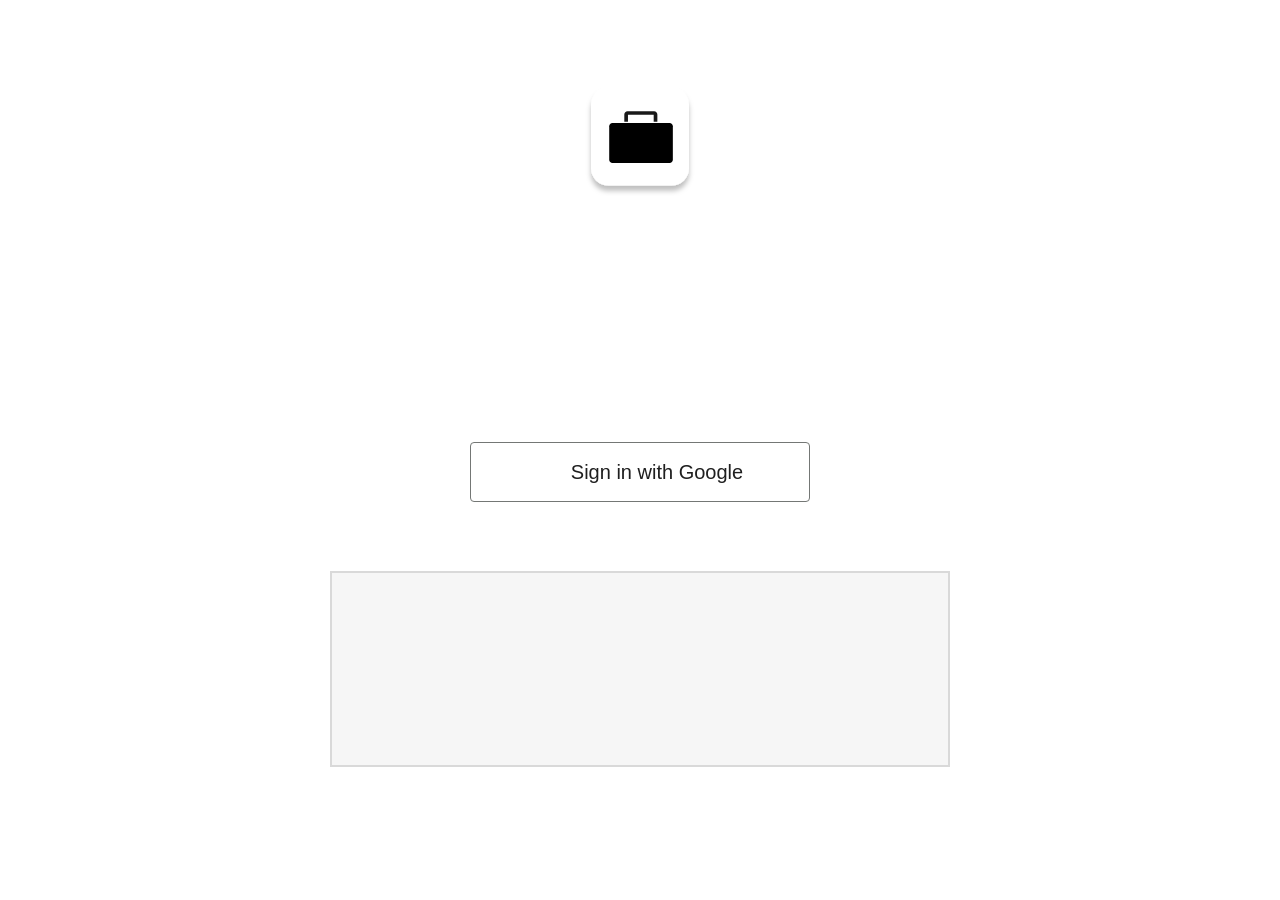
<file: docs/index.html>
<!doctype html>
<html lang="en">
  <head>
    <meta charset="utf-8" />
    <meta name="viewport" content="width=device-width, initial-scale=1" />
    <title>Saved Jobs · New Openings</title>
    <meta name="description" content="Jobs you saved from the New Openings Chrome extension." />
    <link rel="icon" href="assets/icon32.png" />
    <link rel="stylesheet" href="css/site.css" />
  </head>
  <body>
    <div class="page">
      <!-- Left menu (Figma node 49:1163) -->
      <nav class="menu" aria-label="Main">
        <ul class="menu__list">
          <li><a class="menu__link is-current" href="./" aria-current="page">Saved Jobs</a></li>
          <li><a class="menu__link" href="uploads.html">Uploads</a></li>
          <li><a class="menu__link" href="settings.html">Settings</a></li>
        </ul>
        <div class="account" id="account" hidden>
          <p class="account__name" id="account-name"></p>
          <button class="account__signout" id="sign-out" type="button">Sign out</button>
        </div>
      </nav>

      <main class="main">
        <h1 class="visually-hidden">Saved Jobs</h1>

        <!-- Sort and filters (a first pass; not in Figma yet) -->
        <div class="filters" id="filters">
          <label class="filter">
            <span class="visually-hidden">Sort by</span>
            <select id="sort">
              <option value="match">Sort: Best Match</option>
              <option value="newest">Sort: Newest Saved</option>
              <option value="pay">Sort: Highest Pay</option>
              <option value="company">Sort: Company A–Z</option>
            </select>
          </label>
          <label class="filter">
            <span class="visually-hidden">Type</span>
            <select id="type">
              <option value="Any">Type: Any</option>
              <option value="Full-Time">Full-Time</option>
              <option value="Internship">Internship</option>
            </select>
          </label>
          <label class="filter">
            <span class="visually-hidden">Setting</span>
            <select id="setting">
              <option value="">Setting: Any</option>
              <option value="Remote">Remote</option>
              <option value="Hybrid">Hybrid</option>
              <option value="On-site">On-site</option>
            </select>
          </label>
          <label class="filter">
            <span class="visually-hidden">Field</span>
            <select id="field"><option value="">Field: Any</option></select>
          </label>
          <label class="filter">
            <span class="visually-hidden">Location</span>
            <select id="location"><option value="">Location: Any</option></select>
          </label>
          <button class="filter filter--toggle" id="pay-toggle" type="button" aria-pressed="false">Meets My Pay</button>
        </div>

        <section class="grid" id="job-grid" aria-label="Saved jobs" aria-live="polite"></section>
      </main>
    </div>

    <template id="job-card">
      <article class="card">
        <!-- Applied bar, Figma node 62:494 (shown when the extension saw you apply) -->
        <div class="card__applied" hidden>
          <span>Applied</span>
          <button class="card__undo" type="button">Undo</button>
        </div>
        <button class="card__remove" type="button" title="Remove from your list">
          <svg width="8" height="8" viewBox="0 0 8 8" aria-hidden="true">
            <path d="M1 1l6 6M7 1L1 7" stroke="currentColor" stroke-width="1.2" stroke-linecap="round" />
          </svg>
        </button>

        <ul class="card__tags">
          <li class="tag" data-field="type"></li>
          <li class="tag" data-field="field"></li>
          <li class="tag" data-field="setting"></li>
          <li class="tag" data-field="pay"></li>
        </ul>

        <h2 class="card__title">
          <a class="card__link" data-field="title" target="_blank" rel="noopener"></a>
        </h2>

        <div class="card__body">
          <div class="card__info">
            <p class="card__meta">
              <img src="assets/icon-company.svg" width="5.72754" height="9" alt="" />
              <span data-field="company"></span>
            </p>
            <p class="card__meta">
              <img src="assets/icon-location.svg" width="6" height="7.82812" alt="" />
              <span data-field="location"></span>
            </p>
            <p class="card__description" data-field="description"></p>
          </div>

          <div class="match" role="img">
            <svg class="match__ring" width="62" height="62" viewBox="0 0 62 62" aria-hidden="true">
              <circle class="match__bg" cx="31" cy="31" r="30.5" />
              <circle class="match__arc" cx="31" cy="31" r="29" transform="rotate(-90 31 31)" />
            </svg>
            <span class="match__label">
              <span class="match__percent"></span>
              <span class="match__word">Match</span>
            </span>
          </div>
        </div>
      </article>
    </template>

    <template id="empty-card">
      <div class="card card--empty">
        <p class="empty__title">No jobs added to list</p>
        <p class="empty__body">Click “Add to List” on a job in the New Openings extension and it will show up here.</p>
      </div>
    </template>

    <script src="vendor/supabase.js"></script>
    <script type="module" src="js/app.js"></script>
  </body>
</html>
</file>
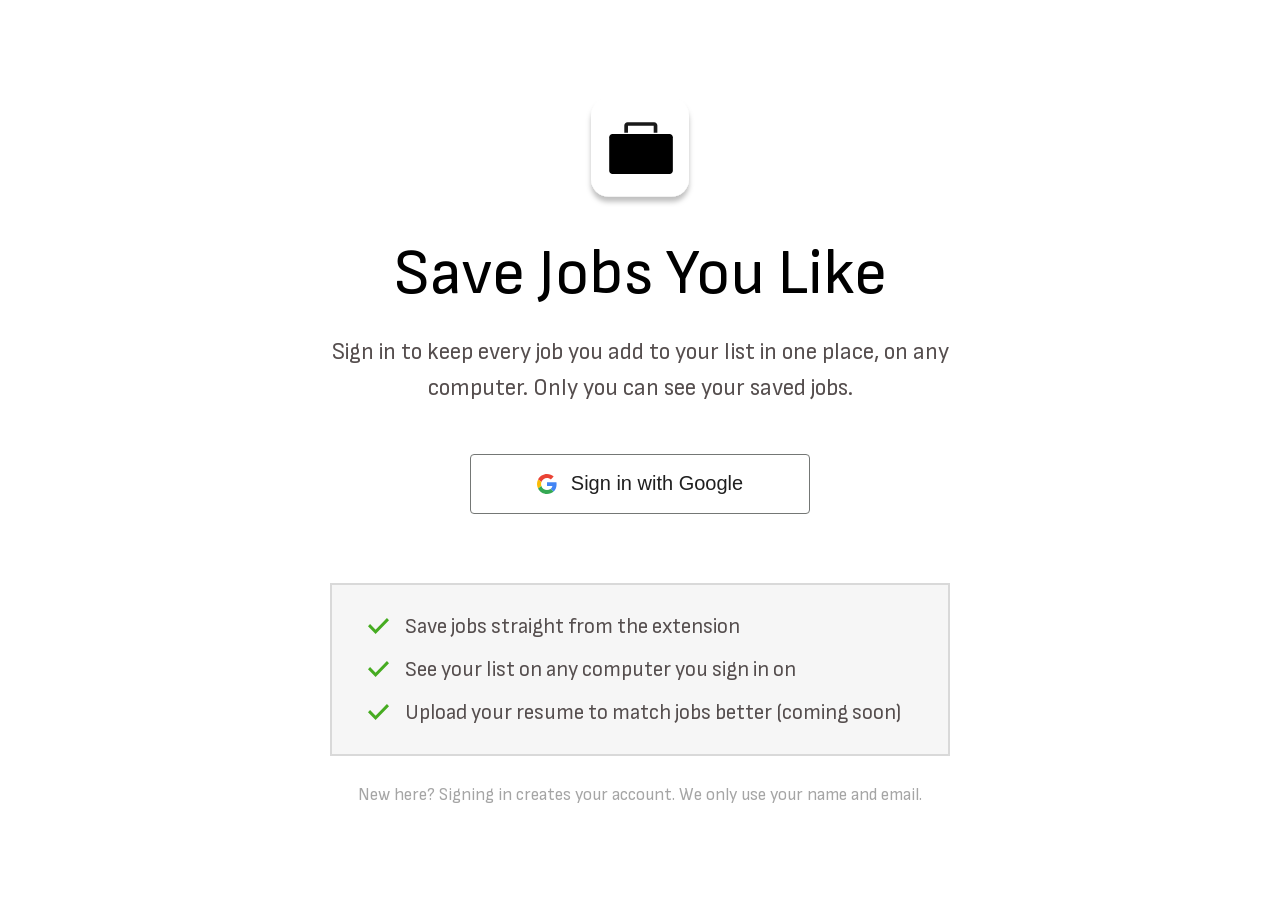
<file: docs/settings.html>
<!doctype html>
<html lang="en">
  <head>
    <meta charset="utf-8" />
    <meta name="viewport" content="width=device-width, initial-scale=1" />
    <title>Settings · New Openings</title>
    <meta name="description" content="Your profile, job preferences and account." />
    <link rel="icon" href="assets/icon32.png" />
    <link rel="stylesheet" href="css/site.css" />
  </head>
  <body>
    <div class="page">
      <nav class="menu" aria-label="Main">
        <ul class="menu__list">
          <li><a class="menu__link" href="./">Saved Jobs</a></li>
          <li><a class="menu__link" href="uploads.html">Uploads</a></li>
          <li><a class="menu__link is-current" href="settings.html" aria-current="page">Settings</a></li>
        </ul>
      </nav>

      <main class="main">
        <h1 class="visually-hidden">Settings</h1>

        <div class="settings">
          <!-- Profile: from the Google sign-in -->
          <section class="setting" aria-labelledby="profile-title">
            <h2 class="setting__title" id="profile-title">Profile</h2>
            <div class="profile">
              <div class="profile__avatar">
                <span class="profile__photo" id="profile-photo" aria-hidden="true"></span>
                <!-- Edit button, Figma node 62:454 -->
                <label class="profile__edit" title="Change profile picture">
                  <img src="assets/icon-edit.svg" width="26" height="26" alt="" />
                  <span class="visually-hidden">Change profile picture</span>
                  <input class="visually-hidden" id="photo-input" type="file" accept="image/*" />
                </label>
              </div>
              <div class="profile__text">
                <p class="profile__name" id="profile-name"></p>
                <p class="profile__email" id="profile-email"></p>
                <p class="setting__note">Signed in with Google</p>
              </div>
              <button class="setting__button" id="sign-out" type="button">Sign Out</button>
            </div>
          </section>

          <!-- Job preferences: the quiz lives in the extension -->
          <section class="setting" aria-labelledby="prefs-title">
            <h2 class="setting__title" id="prefs-title">Job Preferences</h2>
            <p class="setting__text">
              Your match percentages come from the quiz in the New Openings extension: your field, roles,
              locations, pay and start date.
            </p>
            <button class="setting__button" id="retake-quiz" type="button">Retake Quiz</button>
            <p class="setting__note" id="quiz-note" hidden>
              The quiz opens in the New Openings extension.
              <a href="https://github.com/alexkramer2/new-openings/releases/latest" target="_blank" rel="noopener">Install the extension</a>
              in Chrome to take it.
            </p>
          </section>

          <!-- Delete account -->
          <section class="setting setting--danger" aria-labelledby="delete-title">
            <h2 class="setting__title" id="delete-title">Delete Account</h2>
            <p class="setting__text">
              Permanently removes your account and every job on your list. This can’t be undone.
            </p>
            <button class="setting__button setting__button--danger" id="delete-account" type="button">Delete Account</button>
            <p class="setting__status" id="delete-status" role="status"></p>
          </section>
        </div>
      </main>
    </div>

    <script src="vendor/supabase.js"></script>
    <script type="module" src="js/settings.js"></script>
  </body>
</html>
</file>
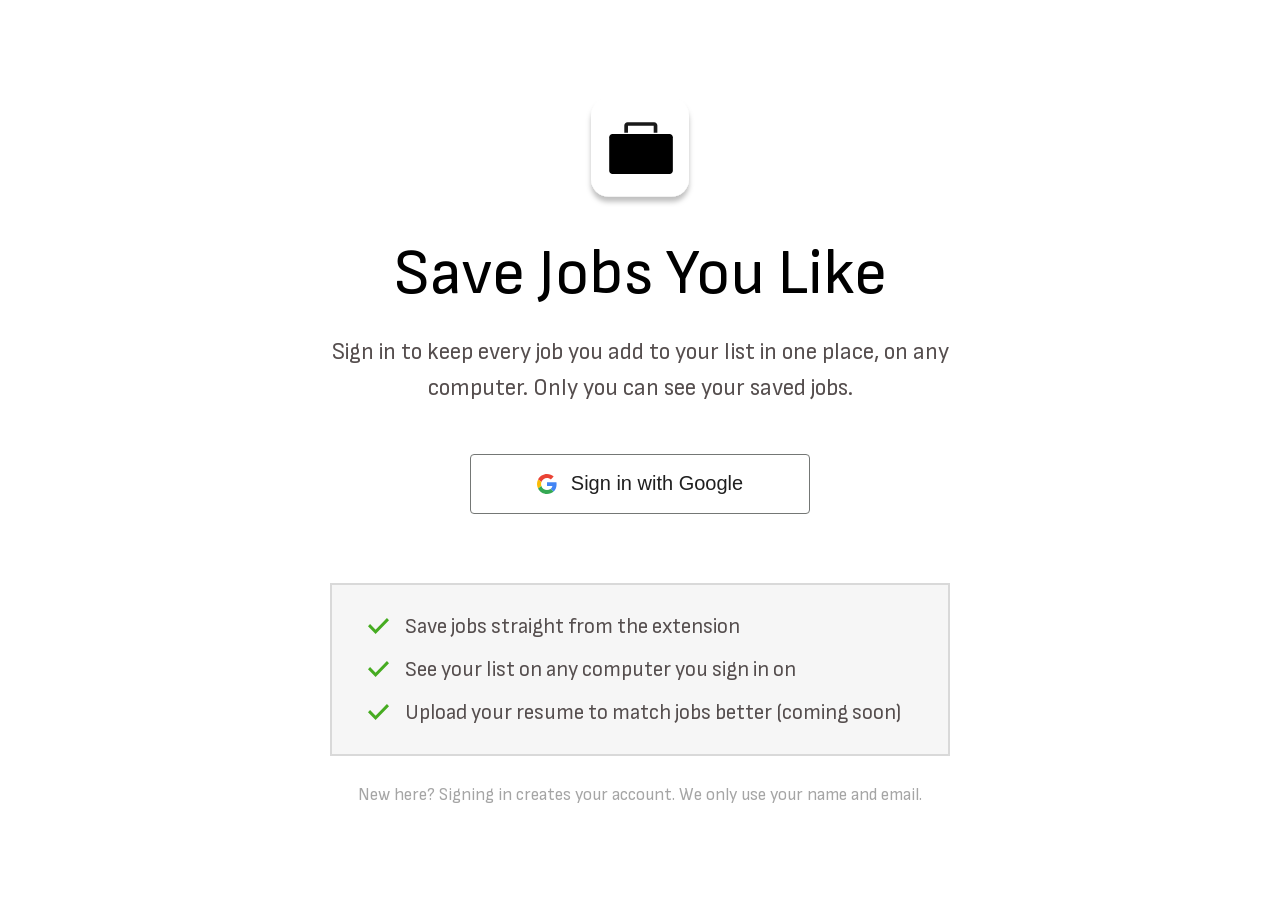
<file: docs/signin.html>
<!doctype html>
<html lang="en">
  <head>
    <meta charset="utf-8" />
    <meta name="viewport" content="width=device-width, initial-scale=1" />
    <title>Sign In · New Openings</title>
    <meta name="description" content="Sign in to save jobs from the New Openings Chrome extension." />
    <link rel="icon" href="assets/icon32.png" />
    <link rel="stylesheet" href="css/site.css" />
  </head>
  <body>
    <main class="signin">
      <img class="signin__logo" src="assets/logo.svg" width="112" height="112" alt="New Openings" />

      <h1 class="signin__title">Save Jobs You Like</h1>
      <p class="signin__text">
        Sign in to keep every job you add to your list in one place, on any computer. Only you can see your saved jobs.
      </p>

      <!-- Follows Google's sign-in button guidelines (white, gray outline, "G" mark) -->
      <button class="google-button" id="google-signin" type="button">
        <img src="assets/google-g.svg" width="20" height="20" alt="" />
        <span>Sign in with Google</span>
      </button>
      <p class="signin__status" id="signin-status" role="status"></p>

      <ul class="signin__perks">
        <li><img src="assets/icon-check.svg" width="21" height="15.5" alt="" />Save jobs straight from the extension</li>
        <li><img src="assets/icon-check.svg" width="21" height="15.5" alt="" />See your list on any computer you sign in on</li>
        <li><img src="assets/icon-check.svg" width="21" height="15.5" alt="" />Upload your resume to match jobs better (coming soon)</li>
      </ul>

      <p class="signin__fine">New here? Signing in creates your account. We only use your name and email.</p>
    </main>

    <script src="vendor/supabase.js"></script>
    <script type="module" src="js/signin.js"></script>
  </body>
</html>
</file>
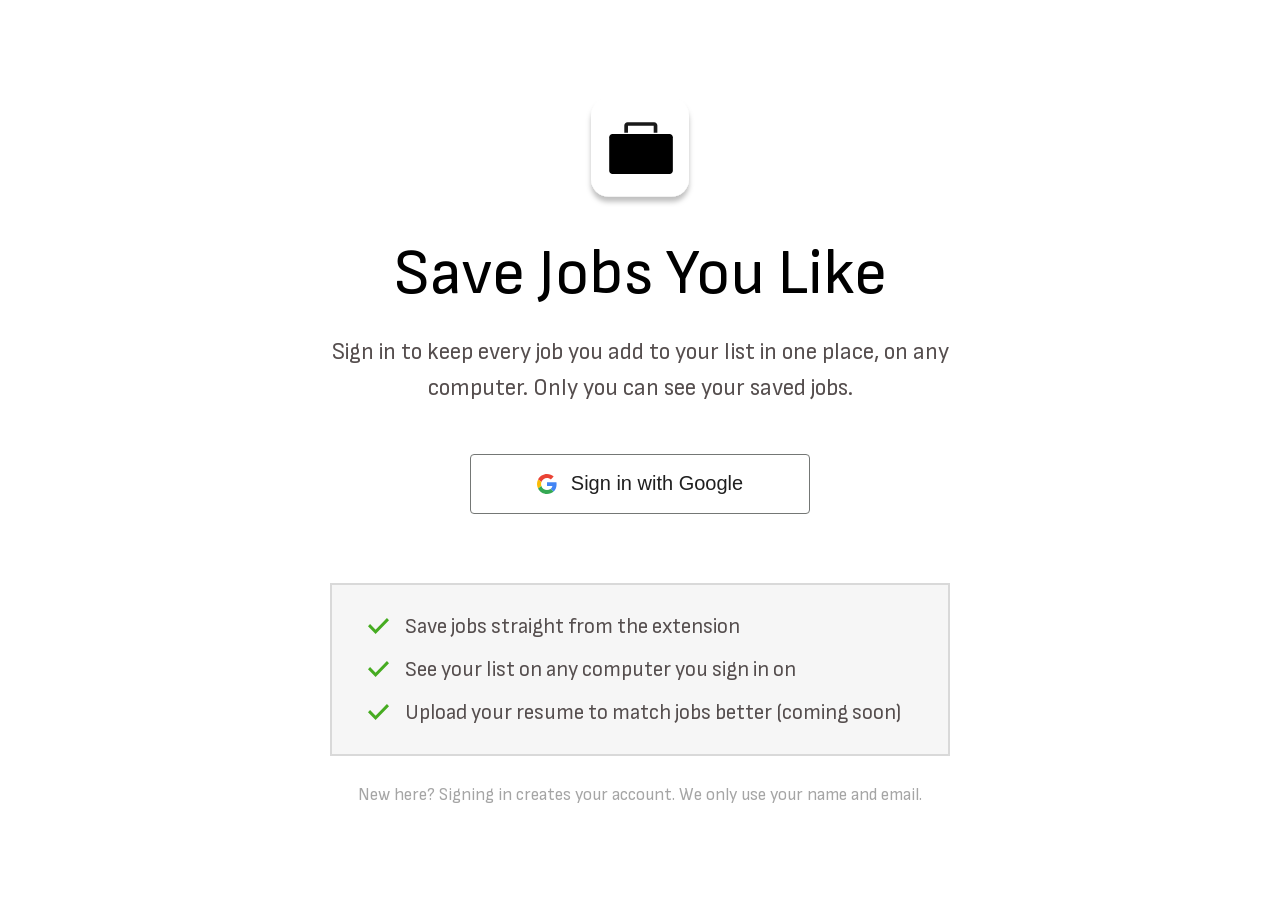
<file: docs/uploads.html>
<!doctype html>
<html lang="en">
  <head>
    <meta charset="utf-8" />
    <meta name="viewport" content="width=device-width, initial-scale=1" />
    <title>Uploads · New Openings</title>
    <meta name="description" content="Your resume, cover letter, portfolio and links." />
    <link rel="icon" href="assets/icon32.png" />
    <link rel="stylesheet" href="css/site.css" />
  </head>
  <body>
    <div class="page">
      <nav class="menu" aria-label="Main">
        <ul class="menu__list">
          <li><a class="menu__link" href="./">Saved Jobs</a></li>
          <li><a class="menu__link is-current" href="uploads.html" aria-current="page">Uploads</a></li>
          <li><a class="menu__link" href="settings.html">Settings</a></li>
        </ul>
        <div class="account" id="account" hidden>
          <p class="account__name" id="account-name"></p>
          <button class="account__signout" id="sign-out" type="button">Sign out</button>
        </div>
      </nav>

      <main class="main">
        <h1 class="visually-hidden">Uploads</h1>

        <!-- 2 × 2 grid, Figma node 56:143 -->
        <div class="uploads">
          <label class="upload" data-key="resume">
            <span class="upload__title">Upload Resume</span>
            <span class="upload__file"></span>
            <img class="upload__icon" src="assets/icon-upload.svg" width="74" height="74" alt="" />
            <button class="upload__remove" type="button" hidden>Remove</button>
            <input class="visually-hidden" type="file" accept=".pdf,.doc,.docx" />
          </label>

          <label class="upload" data-key="coverLetter">
            <span class="upload__title">Upload Cover Letter</span>
            <span class="upload__file"></span>
            <img class="upload__icon" src="assets/icon-upload.svg" width="74" height="74" alt="" />
            <button class="upload__remove" type="button" hidden>Remove</button>
            <input class="visually-hidden" type="file" accept=".pdf,.doc,.docx" />
          </label>

          <label class="upload" data-key="portfolio">
            <span class="upload__title">Upload Portfolio</span>
            <span class="upload__file"></span>
            <img class="upload__icon" src="assets/icon-upload.svg" width="74" height="74" alt="" />
            <button class="upload__remove" type="button" hidden>Remove</button>
            <input class="visually-hidden" type="file" accept=".pdf" />
          </label>

          <div class="links">
            <div class="link" data-key="website">
              <p class="link__title">Link to Website</p>
              <button class="link__button" type="button">Add Link</button>
              <a class="link__saved" target="_blank" rel="noopener" hidden></a>
              <form class="link__form" hidden>
                <input type="url" placeholder="Add Link" aria-label="Website link" required />
                <button type="submit">Save</button>
              </form>
            </div>

            <div class="link" data-key="linkedin">
              <p class="link__title">Link to LinkedIn</p>
              <button class="link__button" type="button">Add Link</button>
              <a class="link__saved" target="_blank" rel="noopener" hidden></a>
              <form class="link__form" hidden>
                <input type="url" placeholder="Add Link" aria-label="LinkedIn link" required />
                <button type="submit">Save</button>
              </form>
            </div>
          </div>
        </div>
      </main>
    </div>

    <script src="vendor/supabase.js"></script>
    <script type="module" src="js/uploads.js"></script>
  </body>
</html>
</file>
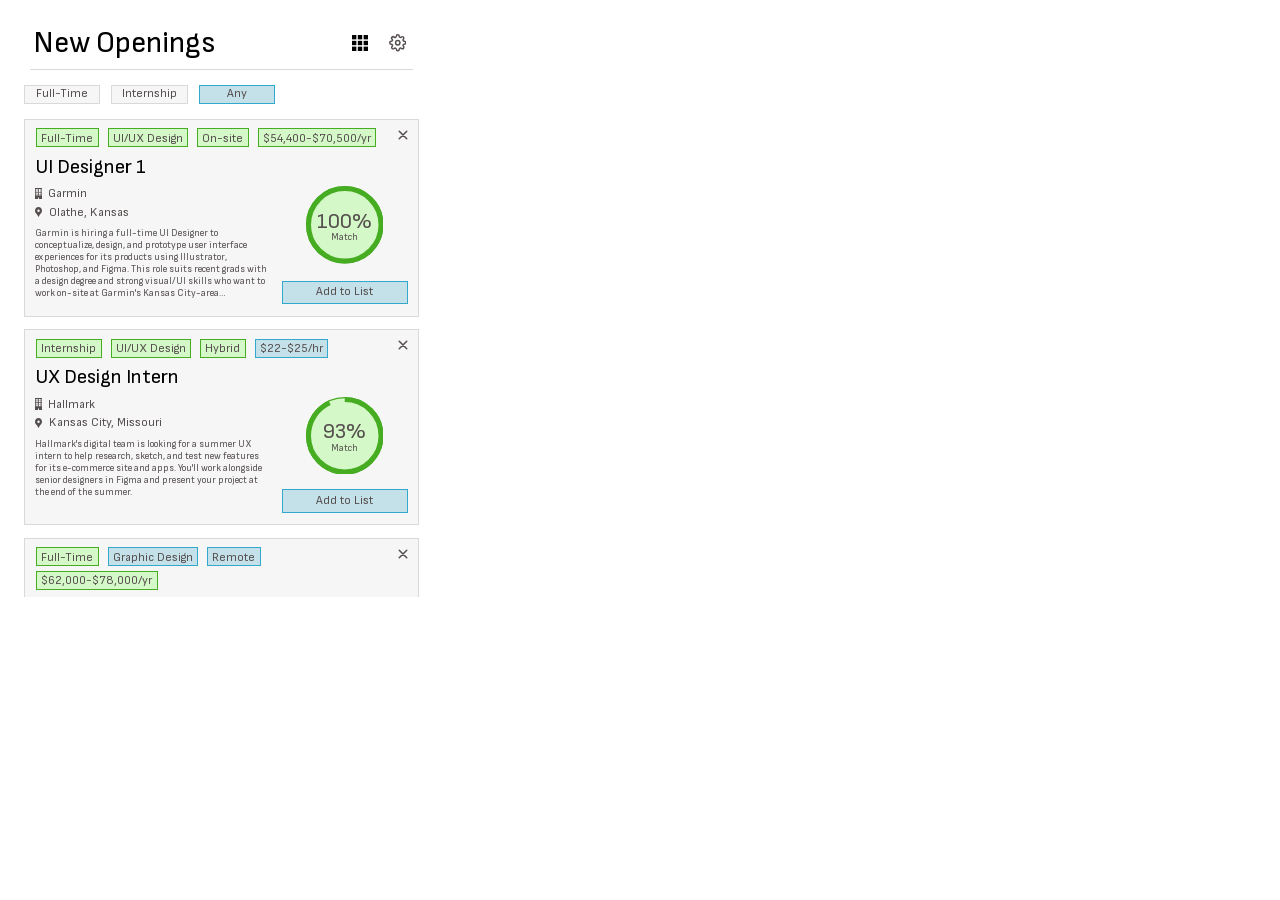
<file: popup/popup.html>
<!doctype html>
<html lang="en">
  <head>
    <meta charset="utf-8" />
    <title>New Openings</title>
    <link rel="stylesheet" href="popup.css" />
  </head>
  <body>
    <!-- Main view: job list -->
    <section class="view" id="view-jobs">
    <header class="header">
      <div class="header__row">
        <h1 class="header__title">New Openings</h1>
        <div class="header__actions">
          <!-- Opens the Saved Jobs website (Figma node 49:1194) -->
          <a class="header__saved" id="saved-jobs-link" href="../docs/index.html" target="_blank" rel="noopener" aria-label="Open your saved jobs" title="Saved jobs">
            <img src="../assets/icon-saved-jobs.svg" width="13" height="13" alt="" />
          </a>
          <button class="header__settings" id="settings" type="button" aria-label="Settings" title="Settings">
            <svg width="14" height="14" viewBox="0 0 24 24" fill="none" stroke="currentColor" stroke-width="2" stroke-linecap="round" stroke-linejoin="round" aria-hidden="true">
              <circle cx="12" cy="12" r="3" />
              <path d="M19.4 15a1.65 1.65 0 0 0 .33 1.82l.06.06a2 2 0 1 1-2.83 2.83l-.06-.06a1.65 1.65 0 0 0-1.82-.33 1.65 1.65 0 0 0-1 1.51V21a2 2 0 1 1-4 0v-.09A1.65 1.65 0 0 0 9 19.4a1.65 1.65 0 0 0-1.82.33l-.06.06a2 2 0 1 1-2.83-2.83l.06-.06A1.65 1.65 0 0 0 4.68 15a1.65 1.65 0 0 0-1.51-1H3a2 2 0 1 1 0-4h.09A1.65 1.65 0 0 0 4.6 9a1.65 1.65 0 0 0-.33-1.82l-.06-.06a2 2 0 1 1 2.83-2.83l.06.06A1.65 1.65 0 0 0 9 4.68a1.65 1.65 0 0 0 1-1.51V3a2 2 0 1 1 4 0v.09a1.65 1.65 0 0 0 1 1.51 1.65 1.65 0 0 0 1.82-.33l.06-.06a2 2 0 1 1 2.83 2.83l-.06.06A1.65 1.65 0 0 0 19.4 9a1.65 1.65 0 0 0 1.51 1H21a2 2 0 1 1 0 4h-.09a1.65 1.65 0 0 0-1.51 1z" />
            </svg>
          </button>
        </div>
      </div>
      <img class="header__divider" src="../assets/divider.svg" width="306" height="1" alt="" />
    </header>

    <div class="type-filter" id="type-filter" role="radiogroup" aria-label="Show job type">
      <button class="type-filter__option" type="button" role="radio" data-type="Full-Time">Full-Time</button>
      <button class="type-filter__option" type="button" role="radio" data-type="Internship">Internship</button>
      <button class="type-filter__option" type="button" role="radio" data-type="Any">Any</button>
    </div>

    <main class="list" id="job-list" aria-live="polite"></main>
    </section>

    <!-- Settings view (opened with ⚙) -->
    <section class="view" id="view-settings" hidden>
      <header class="header">
        <div class="header__row header__row--sub">
          <button class="header__back" type="button" data-go="jobs" aria-label="Back to New Openings">
            <img src="../assets/icon-chevron.svg" width="19.4142" height="11.1213" alt="" />
          </button>
          <h1 class="header__title">Settings</h1>
        </div>
        <img class="header__divider" src="../assets/divider.svg" width="306" height="1" alt="" />
      </header>
      <nav class="menu">
        <button class="menu__item" type="button" id="retake-quiz">
          <span class="menu__text">
            <span class="menu__label">Retake Quiz</span>
            <span class="menu__hint">Change what kinds of jobs you’re matched with</span>
          </span>
          <img class="menu__arrow" src="../assets/icon-chevron.svg" width="19.4142" height="11.1213" alt="" />
        </button>
        <button class="menu__item" type="button" data-go="saved">
          <span class="menu__text">
            <span class="menu__label">Saved Jobs</span>
            <span class="menu__hint">Openings you added to your list</span>
          </span>
          <img class="menu__arrow" src="../assets/icon-chevron.svg" width="19.4142" height="11.1213" alt="" />
        </button>
        <button class="menu__item" type="button" id="account-row">
          <span class="menu__text">
            <span class="menu__label">Sign In</span>
            <span class="menu__hint">Sign in with Google to save jobs to your list</span>
          </span>
          <img class="menu__arrow" src="../assets/icon-chevron.svg" width="19.4142" height="11.1213" alt="" />
        </button>
        <button class="menu__item" type="button" data-go="sources">
          <span class="menu__text">
            <span class="menu__label">Job Sources</span>
            <span class="menu__hint">Connect job sites and check for new openings</span>
          </span>
          <img class="menu__arrow" src="../assets/icon-chevron.svg" width="19.4142" height="11.1213" alt="" />
        </button>
      </nav>
    </section>

    <!-- Job sources view: API keys and status -->
    <section class="view" id="view-sources" hidden>
      <header class="header">
        <div class="header__row header__row--sub">
          <button class="header__back" type="button" data-go="settings" aria-label="Back to Settings">
            <img src="../assets/icon-chevron.svg" width="19.4142" height="11.1213" alt="" />
          </button>
          <h1 class="header__title">Job Sources</h1>
        </div>
        <img class="header__divider" src="../assets/divider.svg" width="306" height="1" alt="" />
      </header>
      <form class="sources" id="sources-form">
        <div class="source" data-source="muse">
          <p class="source__name">The Muse</p>
          <p class="source__hint">Free, no key needed. Checks every 2 hours.</p>
          <p class="source__status"></p>
        </div>

        <div class="source" data-source="adzuna">
          <p class="source__name">Adzuna</p>
          <p class="source__hint">
            Jobs from thousands of sites. Checks every 4 hours.
            <a href="https://developer.adzuna.com/signup" target="_blank" rel="noopener">Get a free key</a>
          </p>
          <label class="source__field">App ID <input name="adzunaId" autocomplete="off" spellcheck="false" /></label>
          <label class="source__field">App Key <input name="adzunaKey" autocomplete="off" spellcheck="false" /></label>
          <p class="source__status"></p>
        </div>

        <div class="source" data-source="jsearch">
          <p class="source__name">JSearch (LinkedIn, Indeed and more)</p>
          <p class="source__hint">
            Checks twice a day to stay on the free plan.
            <a href="https://rapidapi.com/letscrape-6bRBa3QguO5/api/jsearch" target="_blank" rel="noopener">Get a free key</a>
          </p>
          <label class="source__field">RapidAPI Key <input name="jsearchKey" autocomplete="off" spellcheck="false" /></label>
          <p class="source__status"></p>
        </div>

        <button class="source__check" type="submit" id="check-now">Save and Check Now</button>
        <p class="source__result" id="check-result" aria-live="polite"></p>
      </form>
    </section>

    <!-- Sign-in prompt: shown the first time someone clicks Add to List -->
    <section class="view" id="view-signin" hidden>
      <header class="header">
        <div class="header__row header__row--sub">
          <button class="header__back" type="button" data-go="jobs" aria-label="Back to New Openings">
            <img src="../assets/icon-chevron.svg" width="19.4142" height="11.1213" alt="" />
          </button>
          <h1 class="header__title">Save This Job</h1>
        </div>
        <img class="header__divider" src="../assets/divider.svg" width="306" height="1" alt="" />
      </header>
      <div class="signin">
        <img class="signin__logo" src="../assets/logo.svg" width="56" height="56" alt="" />
        <p class="signin__title">Sign in to save jobs</p>
        <p class="signin__job" id="signin-job"></p>
        <p class="signin__text">
          Your list lives on the New Openings website, so you can see it on any computer. It only takes a moment with your Google account.
        </p>
        <button class="google-button" id="google-signin" type="button">
          <img src="../assets/google-g.svg" width="14" height="14" alt="" />
          <span>Sign in with Google</span>
        </button>
        <p class="signin__fine">This job will be saved as soon as you’re signed in.</p>
      </div>
    </section>

    <!-- Saved jobs view -->
    <section class="view" id="view-saved" hidden>
      <header class="header">
        <div class="header__row header__row--sub">
          <button class="header__back" type="button" data-go="settings" aria-label="Back to Settings">
            <img src="../assets/icon-chevron.svg" width="19.4142" height="11.1213" alt="" />
          </button>
          <h1 class="header__title">Saved Jobs</h1>
        </div>
        <img class="header__divider" src="../assets/divider.svg" width="306" height="1" alt="" />
      </header>
      <div class="empty">
        <p class="empty__title">No saved jobs yet</p>
        <p class="empty__body">Jobs you add with “Add to List” will show up here once that feature is connected.</p>
      </div>
    </section>

    <template id="job-card">
      <article class="card">
        <button class="card__clear" type="button" aria-label="Clear this opening" title="Not interested">
          <svg width="8" height="8" viewBox="0 0 8 8" aria-hidden="true">
            <path d="M1 1l6 6M7 1L1 7" stroke="currentColor" stroke-width="1.2" stroke-linecap="round" />
          </svg>
        </button>

        <ul class="card__tags">
          <li class="tag" data-field="type"></li>
          <li class="tag" data-field="field"></li>
          <li class="tag" data-field="setting"></li>
          <li class="tag" data-field="pay"></li>
        </ul>

        <h2 class="card__title">
          <a class="card__link" data-field="title" target="_blank" rel="noopener"></a>
        </h2>

        <div class="card__body">
          <div class="card__info">
            <p class="card__meta">
              <img src="../assets/icon-company.svg" width="5.72754" height="9" alt="" />
              <span data-field="company"></span>
            </p>
            <p class="card__meta">
              <img src="../assets/icon-location.svg" width="6" height="7.82812" alt="" />
              <span data-field="location"></span>
            </p>
            <p class="card__description" data-field="description"></p>
            <p class="card__source"></p>
          </div>

          <div class="card__side">
            <div class="match" role="img">
              <svg class="match__ring" width="62" height="62" viewBox="0 0 62 62" aria-hidden="true">
                <circle class="match__bg" cx="31" cy="31" r="30.5" />
                <circle class="match__arc" cx="31" cy="31" r="29" transform="rotate(-90 31 31)" />
              </svg>
              <span class="match__label">
                <span class="match__percent"></span>
                <span class="match__word">Match</span>
              </span>
            </div>
            <button class="card__add" type="button" title="Coming soon">Add to List</button>
          </div>
        </div>
      </article>
    </template>

    <template id="empty-state">
      <div class="empty">
        <p class="empty__title">You're all caught up</p>
        <p class="empty__body">New openings that match your quiz answers will show up here.</p>
      </div>
    </template>

    <script type="module" src="popup.js"></script>
  </body>
</html>
</file>
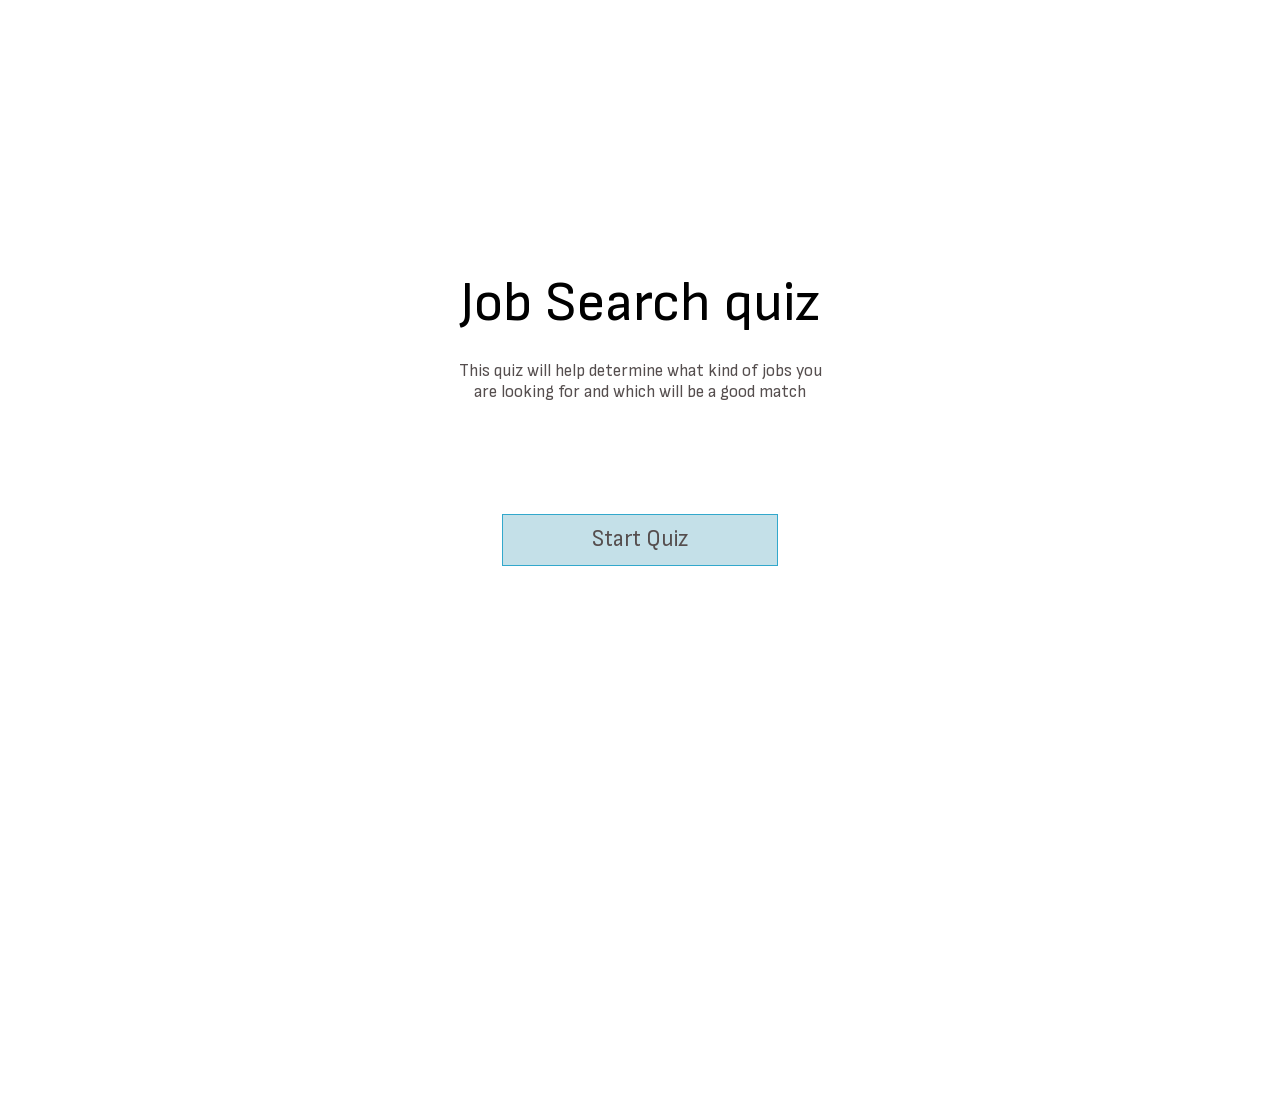
<file: quiz/quiz.html>
<!doctype html>
<html lang="en">
  <head>
    <meta charset="utf-8" />
    <title>Job Search Quiz</title>
    <link rel="icon" href="../icons/icon32.png" />
    <link rel="stylesheet" href="quiz.css" />
  </head>
  <body>
    <div class="stage">
      <!-- Welcome -->
      <section class="screen center-screen" id="welcome">
        <h1 class="center-screen__title">Job Search quiz</h1>
        <p class="center-screen__text">
          This quiz will help determine what kind of jobs you are looking for and which will be a good match
        </p>
        <button class="button center-screen__button" id="start" type="button">Start Quiz</button>
      </section>

      <!-- One question at a time -->
      <section class="screen" id="question" hidden>
        <ol class="steps" id="steps"></ol>

        <div class="question">
          <header class="question__header">
            <h1 class="question__title" id="question-title"></h1>
            <p class="question__description" id="question-description"></p>
          </header>
          <div class="question__answer" id="answer"></div>
          <p class="question__error" id="error" role="alert"></p>
        </div>

        <div class="nav">
          <button class="button" id="back" type="button">Back</button>
          <button class="button" id="next" type="button">Next</button>
        </div>
      </section>

      <!-- After the last question -->
      <section class="screen center-screen center-screen--stack" id="done" hidden>
        <h1 class="center-screen__title">You’re All Set</h1>
        <p class="center-screen__text">
          Your answers are saved and every opening now gets a match score. One last step: pin the extension so you can see when new jobs come in.
        </p>
        <ol class="pin-steps">
          <li>Click the puzzle piece in the top-right corner of Chrome.</li>
          <li>Click the pin next to <strong>New Openings</strong>.</li>
          <li>A red number on the icon means there are openings you haven’t seen.</li>
        </ol>
        <button class="button center-screen__button" id="edit" type="button">Edit Answers</button>
      </section>
    </div>

    <template id="step-item">
      <li class="step">
        <span class="step__number"></span>
        <span class="step__label"></span>
        <img class="step__check" src="../assets/icon-check.svg" width="28.8284" height="21.2426" alt="Completed" />
      </li>
    </template>

    <script type="module" src="quiz.js"></script>
  </body>
</html>
</file>
<file: docs/css/site.css>
/* Saved Jobs home page, from the Figma frame "MacBook Pro 16' - 1" (node 49:851).
   Measurements are the frame's (1728 px wide); the card styles match the
   extension popup's job cards. */

@font-face {
  font-family: "Sofia Sans";
  src: url("../fonts/SofiaSans-Regular.woff2") format("woff2");
  font-weight: 400;
}

@font-face {
  font-family: "Sofia Sans Semi Condensed";
  src: url("../fonts/SofiaSansSemiCondensed-Regular.woff2") format("woff2");
  font-weight: 400;
}

:root {
  --text: #000000;
  --text-muted: #554e4e;
  --text-upcoming: #a5a5a5;
  --line: #d9d9d9;
  --card-bg: #f6f6f6;

  --green-bg: #d4f8c7;
  --green: #46ac21;
  --blue-bg: #c4e0e8;
  --blue: #32a8cc;

  --font-body: "Sofia Sans", sans-serif;
  --font-small: "Sofia Sans Semi Condensed", "Sofia Sans", sans-serif;
}

* {
  box-sizing: border-box;
}

html,
body {
  margin: 0;
  background: #ffffff;
}

body {
  color: var(--text);
  font-family: var(--font-small);
}

button {
  font: inherit;
  color: inherit;
  cursor: pointer;
}

.visually-hidden {
  position: absolute;
  width: 1px;
  height: 1px;
  overflow: hidden;
  clip: rect(0 0 0 0);
  white-space: nowrap;
}

/* Page: menu on the left, saved jobs on the right */

.page {
  display: grid;
  grid-template-columns: 304px minmax(0, 1fr);
  padding: 183px 44px 80px 41px;
}

/* Left menu */

.menu__list {
  position: sticky;
  top: 40px;
  margin: 0;
  padding: 0;
  list-style: none;
  font-size: 32px;
  line-height: 38px;
}

.menu__link {
  position: relative;
  display: block;
  padding-left: 10px;
  color: var(--text-upcoming);
  text-decoration: none;
}

.menu__link.is-current {
  color: var(--text);
}

/* black bar next to the current page, like the quiz's step list */
.menu__link.is-current::before {
  content: "";
  position: absolute;
  left: 0;
  top: 6px;
  width: 3px;
  height: 27px;
  background: var(--text);
}

.menu__link.is-soon {
  cursor: default;
}

a.menu__link:focus-visible {
  outline: 3px solid var(--text);
  outline-offset: 3px;
}

/* Signed-in person, under the menu */

.account {
  position: sticky;
  top: 220px;
  margin-top: 48px;
  padding-left: 10px;
}

.account__name {
  max-width: 240px;
  margin: 0;
  overflow: hidden;
  color: var(--text-muted);
  font-size: 18px;
  text-overflow: ellipsis;
  white-space: nowrap;
}

.account__signout {
  margin-top: 8px;
  padding: 6px 14px;
  background: var(--card-bg);
  border: 1.5px solid var(--line);
  border-radius: 0;
  color: var(--text-muted);
  font-size: 16px;
}

.account__signout:hover {
  border-color: var(--blue);
}

.account__signout:focus-visible {
  outline: 3px solid var(--text);
  outline-offset: 3px;
}

/* Full-Time / Internship / Any toggle */

.type-filter {
  display: flex;
  flex-wrap: wrap;
  gap: 25px;
}

.type-filter__option {
  width: 179px;
  height: 44px;
  padding: 0;
  background: var(--card-bg);
  border: 1.5px solid var(--line);
  border-radius: 0;
  color: var(--text-muted);
  font-size: 20px;
  line-height: 1;
}

.type-filter__option:hover {
  border-color: var(--blue);
}

.type-filter__option[aria-checked="true"] {
  background: var(--blue-bg);
  border-color: var(--blue);
}

.type-filter__option:focus-visible {
  outline: 3px solid var(--text);
  outline-offset: 3px;
}

/* Sort and filters: same boxes as the toggle, as dropdowns */

.filters {
  display: flex;
  flex-wrap: wrap;
  gap: 25px;
}

.filter {
  position: relative;
  display: block;
  width: 179px;
  height: 44px;
}

.filter select,
.filter--toggle {
  width: 100%;
  height: 100%;
  padding: 0 30px 0 14px;
  background: var(--card-bg);
  border: 1.5px solid var(--line);
  border-radius: 0;
  color: var(--text-muted);
  font: inherit;
  font-size: 18px;
  cursor: pointer;
  appearance: none;
}

/* the dropdown arrow */
.filter:not(.filter--toggle)::after {
  content: "";
  position: absolute;
  right: 14px;
  top: 17px;
  width: 7px;
  height: 7px;
  border-right: 1.5px solid var(--text-muted);
  border-bottom: 1.5px solid var(--text-muted);
  transform: rotate(45deg);
  pointer-events: none;
}

.filter.filter--toggle {
  width: 179px;
  height: 44px;
  padding: 0;
  font-size: 20px;
}

.filter select:hover,
.filter--toggle:hover {
  border-color: var(--blue);
}

/* a filter that's narrowing the list is blue, like the chosen toggle */
.filter select.is-on,
.filter--toggle[aria-pressed="true"] {
  background-color: var(--blue-bg);
  border-color: var(--blue);
}

.filter select:focus-visible,
.filter--toggle:focus-visible {
  outline: 3px solid var(--text);
  outline-offset: 3px;
}

/* Job grid: 316 × 175 cards, 25 px apart, as many columns as fit (4 on a 1728 px screen) */

.grid {
  display: grid;
  grid-template-columns: repeat(auto-fill, 316px);
  gap: 25px;
  margin-top: 36px;
}

/* Job card (same as the extension popup) */

.card {
  position: relative;
  min-height: 175px;
  padding: 7px 8px 9px 9px;
  background: var(--card-bg);
  border: 1px solid var(--line);
  animation: card-in 280ms ease-out both;
}

/* "Applied" bar above the card (Figma 62:494): 14 px, sits in the gap above */
.card__applied {
  position: absolute;
  left: -1px;
  right: -1px;
  top: -14px;
  display: flex;
  align-items: center;
  justify-content: space-between;
  height: 14px;
  padding: 0 6px 0 7px;
  background: var(--green-bg);
  border: 1px solid var(--line);
  color: #554e4e;
  font-size: 8px;
  line-height: 1;
}

.card__applied[hidden] {
  display: none;
}

/* Undo shows on hover or keyboard focus */
.card__undo {
  padding: 0;
  background: none;
  border: 0;
  color: #554e4e;
  font-size: 8px;
  text-decoration: underline;
  opacity: 0;
  transition: opacity 120ms ease;
}

.card:hover .card__undo,
.card__undo:focus-visible {
  opacity: 1;
}

.card__undo:focus-visible {
  outline: 1px solid var(--text);
  outline-offset: 1px;
}

.card.is-leaving {
  animation: card-out 200ms ease-in forwards;
}

.card__remove {
  position: absolute;
  top: 5px;
  right: 5px;
  display: grid;
  place-items: center;
  width: 14px;
  height: 14px;
  padding: 0;
  border: 0;
  border-radius: 50%;
  background: transparent;
  color: var(--text-muted);
}

.card__remove:hover {
  background: var(--line);
}

.card__remove:focus-visible,
.card__link:focus-visible {
  outline: 2px solid var(--text);
  outline-offset: 1px;
}

.card__tags {
  display: flex;
  flex-wrap: wrap;
  gap: 4px 7px;
  margin: 0 16px 0 0;
  padding: 0;
  list-style: none;
}

.tag {
  height: 15px;
  padding: 1px 3.5px 0;
  background: var(--blue-bg);
  border: 0.5px solid var(--blue);
  color: var(--text-muted);
  font-size: 10px;
  line-height: 12px;
  white-space: nowrap;
}

/* fits the quiz answers */
.tag--fit {
  background: var(--green-bg);
  border-color: var(--green);
}

/* the job site didn't list it */
.tag--unknown {
  background: #ececec;
  border-color: #b5b0b0;
  color: #8c8585;
}

.card__title {
  margin: 6px 0 0 -1px;
  font-family: var(--font-body);
  font-size: 16px;
  font-weight: 400;
  line-height: normal;
}

.card__link {
  color: inherit;
  text-decoration: none;
}

.card__link[href]:hover {
  text-decoration: underline;
}

.card__body {
  display: grid;
  grid-template-columns: 189px 101px;
  justify-content: space-between;
  margin-top: 6px;
}

.card__info {
  margin-left: -1px;
}

.card__meta {
  display: flex;
  align-items: center;
  gap: 5px;
  margin: 0 0 3px;
  color: var(--text-muted);
  font-size: 10px;
  line-height: 12px;
}

.card__meta img {
  flex: none;
}

.card__description {
  display: -webkit-box;
  margin: 6px 0 0;
  overflow: hidden;
  -webkit-box-orient: vertical;
  -webkit-line-clamp: 6;
  color: var(--text-muted);
  font-size: 8px;
  line-height: normal;
}

/* Match ring – colour steps down for weaker matches */

.match {
  --ring: var(--green);
  --ring-bg: var(--green-bg);
  position: relative;
  justify-self: center;
  width: 62px;
  height: 62px;
}

.match.is-medium {
  --ring: #d9961a;
  --ring-bg: #fbeccb;
}

.match.is-low {
  --ring: #d6453d;
  --ring-bg: #fbdcda;
}

.match__ring {
  display: block;
}

.match__bg {
  fill: var(--ring-bg);
  stroke: var(--ring);
  stroke-width: 1;
}

.match__arc {
  fill: none;
  stroke: var(--ring);
  stroke-width: 4;
  transition: stroke-dashoffset 700ms ease-out;
}

.match__label {
  position: absolute;
  inset: 0;
  display: flex;
  flex-direction: column;
  align-items: center;
  justify-content: center;
  color: var(--text-muted);
  line-height: normal;
}

.match__percent {
  margin-top: 1px;
  font-size: 18px;
}

.match__word {
  margin-top: -3px;
  font-size: 8px;
}

/* "No jobs added to list" */

.card--empty {
  display: flex;
  flex-direction: column;
  align-items: center;
  justify-content: center;
  padding: 16px 28px;
  text-align: center;
}

.empty__title {
  margin: 0 0 6px;
  font-family: var(--font-body);
  font-size: 16px;
}

.empty__body {
  margin: 0;
  color: var(--text-muted);
  font-size: 10px;
  line-height: 1.4;
}

/* Sign-in page (signin.html) – same look as the quiz's welcome and finish screens */

.signin {
  display: flex;
  flex-direction: column;
  align-items: center;
  justify-content: center;
  min-height: 100vh;
  padding: 64px 24px;
  text-align: center;
}

.signin__logo {
  display: block;
}

.signin__title {
  margin: 32px 0 0;
  font-family: "Jeju Gothic", var(--font-body);
  font-size: 64px;
  font-weight: 400;
  line-height: 1.1;
}

.signin__text {
  max-width: 620px;
  margin: 24px 0 0;
  color: var(--text-muted);
  font-size: 24px;
  line-height: 1.5;
}

/* Google's "Sign in with Google" button style: white, gray outline, the "G" mark */
.google-button {
  display: inline-flex;
  align-items: center;
  justify-content: center;
  gap: 14px;
  min-width: 340px;
  height: 60px;
  margin-top: 48px;
  padding: 0 28px;
  background: #ffffff;
  border: 1px solid #747775;
  border-radius: 4px;
  color: #1f1f1f;
  font-family: Roboto, Arial, sans-serif;
  font-size: 20px;
  font-weight: 500;
}

.google-button:hover {
  background: #f8f9fa;
  box-shadow: 0 1px 3px rgba(60, 64, 67, 0.3);
}

.google-button:focus-visible {
  outline: 3px solid var(--text);
  outline-offset: 3px;
}

.google-button:disabled {
  cursor: progress;
  opacity: 0.6;
}

.signin__status {
  min-height: 27px;
  margin: 14px 0 0;
  color: var(--text-muted);
  font-size: 18px;
}

.signin__perks {
  display: flex;
  flex-direction: column;
  gap: 16px;
  width: min(620px, 100%);
  margin: 28px 0 0;
  padding: 28px 36px;
  list-style: none;
  background: var(--card-bg);
  border: 2px solid var(--line);
  color: var(--text-muted);
  font-size: 22px;
  text-align: left;
}

.signin__perks li {
  display: flex;
  align-items: center;
  gap: 16px;
}

.signin__perks img {
  flex: none;
}

.signin__fine {
  margin: 28px 0 0;
  color: var(--text-upcoming);
  font-size: 18px;
}

@keyframes card-in {
  from {
    opacity: 0;
    transform: translateY(6px);
  }
}

@keyframes card-out {
  to {
    opacity: 0;
    transform: scale(0.97);
  }
}

@media (prefers-reduced-motion: reduce) {
  .card,
  .card.is-leaving,
  .match__arc {
    animation: none;
    transition: none;
  }
}

/* Uploads page (Figma node 56:143): 2 × 2 grid of 590 × 327 boxes, 50 px apart */

.uploads {
  display: grid;
  grid-template-columns: repeat(2, minmax(0, 590px));
  gap: 50px;
  margin-top: 80px;
}

.upload,
.links {
  min-height: 327px;
  background: var(--card-bg);
  border: 1px solid var(--line);
  color: #554e4e;
  font-size: 32px;
}

/* Upload boxes: the whole box opens the file picker */
.upload {
  display: flex;
  flex-direction: column;
  align-items: center;
  padding: 125px 24px 24px;
  cursor: pointer;
  text-align: center;
}

/* with a file name and Remove showing, start higher so the box keeps its size */
.upload.is-done {
  padding-top: 70px;
}

.upload:hover,
.upload.is-dragging {
  border-color: var(--blue);
}

.upload:focus-within {
  outline: 3px solid var(--text);
  outline-offset: 3px;
}

.upload__title {
  line-height: 38px;
}

.upload__file {
  max-width: 100%;
  overflow: hidden;
  color: var(--green);
  font-size: 20px;
  text-overflow: ellipsis;
  white-space: nowrap;
}

.upload__file:empty {
  display: none;
}

.upload__icon {
  margin-top: 40px;
}

/* Remove: under the icon, only once a file is uploaded */
.upload__remove {
  margin-top: 16px;
  min-width: 126px;
  height: 39px;
  padding: 0 18px;
  background: #ffffff;
  border: 1px solid var(--line);
  border-radius: 0;
  color: #554e4e;
  font-size: 20px;
}

.upload__remove[hidden] {
  display: none;
}

.upload__remove:hover {
  border-color: #c62d24;
  color: #c62d24;
}

.upload__remove:focus-visible {
  outline: 3px solid var(--text);
  outline-offset: 3px;
}

/* Links box: Website and LinkedIn, each with Add Link on the right */
.links {
  padding: 64px 39px 40px 49px;
}

.link + .link {
  margin-top: 99px;
}

.link {
  display: grid;
  grid-template-columns: minmax(0, 1fr) auto;
  column-gap: 20px;
  align-items: start;
}

.link__title {
  margin: 0;
  line-height: 38px;
}

.link__button {
  width: 126px;
  height: 39px;
  padding: 0;
  background: #ffffff;
  border: 1px solid var(--line);
  color: #554e4e;
  font-size: 20px;
}

.link__button:hover {
  border-color: var(--blue);
}

.link__saved,
.link__form {
  grid-column: 1;
}

.link__saved {
  margin-top: 4px;
  overflow: hidden;
  color: var(--green);
  font-size: 20px;
  text-overflow: ellipsis;
  white-space: nowrap;
}

.link__saved[hidden],
.link__form[hidden] {
  display: none;
}

.link__form {
  display: flex;
  gap: 21px;
  margin-top: 8px;
}

.link__form input {
  flex: 0 1 234px;
  min-width: 0;
  height: 39px;
  padding: 0 12px;
  background: #ffffff;
  border: 1px solid var(--line);
  color: #554e4e;
  font: inherit;
  font-size: 20px;
  text-align: center;
}

.link__form input::placeholder {
  color: #554e4e;
}

.link__form input:focus {
  border-color: var(--blue);
  outline: none;
  text-align: left;
}

.link__form button {
  flex: none;
  width: 77px;
  height: 39px;
  padding: 0;
  background: var(--blue-bg);
  border: 1px solid var(--blue);
  color: #554e4e;
  font-size: 20px;
}

.link__button:focus-visible,
.link__form button:focus-visible,
.link__saved:focus-visible {
  outline: 3px solid var(--text);
  outline-offset: 3px;
}

/* Settings page: stacked boxes, same width as the Uploads grid */

.settings {
  display: grid;
  gap: 50px;
  max-width: 1230px;
  margin-top: 80px;
}

.setting {
  padding: 40px 49px 44px;
  background: var(--card-bg);
  border: 1px solid var(--line);
  color: #554e4e;
}

.setting__title {
  margin: 0 0 24px;
  font-size: 32px;
  font-weight: 400;
  line-height: 38px;
}

.setting__text {
  max-width: 720px;
  margin: 0 0 12px;
  font-size: 20px;
  line-height: 1.4;
}

.setting__steps {
  margin: 0;
  padding-left: 24px;
  font-size: 20px;
  line-height: 1.6;
}

.setting__steps strong {
  font-weight: 400;
  color: var(--text);
}

.setting__note {
  margin: 6px 0 0;
  color: var(--text-upcoming);
  font-size: 16px;
}

.setting__note a {
  color: var(--blue);
}

#retake-quiz {
  margin-top: 8px;
}

#quiz-note {
  margin-top: 12px;
  color: var(--text-muted);
  font-size: 18px;
}

#quiz-note[hidden] {
  display: none;
}

.setting__button {
  min-width: 126px;
  height: 39px;
  padding: 0 18px;
  background: #ffffff;
  border: 1px solid var(--line);
  border-radius: 0;
  color: #554e4e;
  font-size: 20px;
}

.setting__button:hover {
  border-color: var(--blue);
}

.setting__button:focus-visible {
  outline: 3px solid var(--text);
  outline-offset: 3px;
}

.setting__button--danger {
  margin-top: 12px;
  color: #c62d24;
}

.setting__button--danger:hover {
  background: #fdecea;
  border-color: #c62d24;
}

.setting__button:disabled {
  opacity: 0.5;
  cursor: default;
}

.setting__status {
  margin: 12px 0 0;
  font-size: 18px;
}

.setting__status:empty {
  display: none;
}

.profile {
  display: flex;
  align-items: center;
  gap: 24px;
}

.profile__photo {
  display: grid;
  flex: none;
  place-items: center;
  width: 74px;
  height: 74px;
  overflow: hidden;
  background: var(--blue-bg);
  border: 1px solid var(--line);
  border-radius: 50%;
  color: var(--text);
  font-size: 32px;
}

.profile__avatar {
  position: relative;
  flex: none;
}

/* sits on the bottom-right edge of the photo circle */
.profile__edit {
  position: absolute;
  right: -6px;
  bottom: -4px;
  display: block;
  width: 26px;
  height: 26px;
  border-radius: 50%;
  cursor: pointer;
}

.profile__edit img {
  display: block;
  width: 100%;
  height: 100%;
  transition: transform 120ms ease;
}

.profile__edit:hover img {
  transform: scale(1.1);
}

.profile__edit:focus-within {
  outline: 3px solid var(--text);
  outline-offset: 2px;
}

.profile__photo img {
  width: 100%;
  height: 100%;
  object-fit: cover;
}

.profile__text {
  flex: 1;
  min-width: 0;
}

.profile__name,
.profile__email {
  margin: 0;
  overflow: hidden;
  text-overflow: ellipsis;
  white-space: nowrap;
}

.profile__name {
  color: var(--text);
  font-size: 26px;
}

.profile__email {
  margin-top: 2px;
  font-size: 20px;
}

/* Narrow windows: menu goes across the top */

@media (max-width: 760px) {
  .page {
    grid-template-columns: 1fr;
    padding: 32px 16px 48px;
  }

  .menu__list {
    position: static;
    display: flex;
    flex-wrap: wrap;
    gap: 4px 20px;
    margin-bottom: 32px;
    font-size: 24px;
  }

  .type-filter,
  .filters {
    gap: 12px;
  }

  .filter,
  .filter.filter--toggle {
    flex: 1 1 140px;
    width: auto;
  }

  .type-filter__option {
    width: auto;
    flex: 1;
    min-width: 96px;
  }

  .uploads {
    grid-template-columns: minmax(0, 1fr);
    gap: 20px;
    margin-top: 0;
  }

  .upload,
  .links {
    min-height: 220px;
    font-size: 26px;
  }

  .upload {
    padding-top: 48px;
  }

  .settings {
    gap: 20px;
    margin-top: 0;
  }

  .setting {
    padding: 28px 20px;
  }

  .profile {
    flex-wrap: wrap;
  }

  .links {
    padding: 32px 20px;
  }

  .link + .link {
    margin-top: 36px;
  }

  .grid {
    grid-template-columns: minmax(0, 316px);
    justify-content: center;
  }
}
</file>
<file: popup/popup.css>
/* Measurements are the Figma frame's (352px wide). The whole popup is scaled
   up by --zoom so the 8–10px text from the design is readable on screen. */

@import url("../styles/fonts.css");

:root {
  --zoom: 1.25;

  --text: #000000;
  --text-muted: #554e4e;
  --line: #d9d9d9;
  --card-bg: #f6f6f6;

  --green-bg: #d4f8c7;
  --green: #46ac21;
  --blue-bg: #c4e0e8;
  --blue: #32a8cc;

  --font-title: "Jeju Gothic", "Sofia Sans", sans-serif;
  --font-body: "Sofia Sans", sans-serif;
  --font-small: "Sofia Sans Semi Condensed", "Sofia Sans", sans-serif;
}

* {
  box-sizing: border-box;
}

html {
  zoom: var(--zoom);
}

body {
  width: 352px;
  margin: 0;
  background: #ffffff;
  color: var(--text);
  font-family: var(--font-small);
}

button {
  font: inherit;
  color: inherit;
  cursor: pointer;
}

/* Header */

.header {
  padding: 20px 22px 0 24px;
}

.header__title {
  margin: 0 0 6px 2px;
  font-family: var(--font-title);
  font-size: 24px;
  font-weight: 400;
  line-height: normal;
}

.header__row {
  display: flex;
  align-items: center;
  justify-content: space-between;
}

.header__settings {
  display: grid;
  place-items: center;
  width: 24px;
  height: 24px;
  margin: 0 0 6px;
  padding: 0;
  background: transparent;
  border: 0;
  border-radius: 50%;
  color: var(--text-muted);
}

.header__settings:hover {
  background: var(--line);
}

.header__settings:focus-visible {
  outline: 2px solid var(--text);
  outline-offset: 1px;
}

[hidden] {
  display: none !important;
}

/* Saved Jobs icon and ⚙, together on the right */
.header__actions {
  display: flex;
  align-items: center;
  gap: 6px;
}

/* same 24px round hover area as the ⚙ next to it */
.header__saved {
  display: grid;
  place-items: center;
  width: 24px;
  height: 24px;
  margin-bottom: 6px;
  border-radius: 50%;
}

.header__saved img {
  display: block;
}

.header__saved:hover {
  background: var(--line);
}

.header__saved:focus-visible {
  outline: 2px solid var(--text);
  outline-offset: 2px;
}

.header__row--sub {
  justify-content: flex-start;
  gap: 6px;
}

.header__back {
  display: grid;
  place-items: center;
  width: 24px;
  height: 24px;
  margin: 0 0 6px -6px;
  padding: 0;
  background: transparent;
  border: 0;
  border-radius: 50%;
}

.header__back img {
  transform: rotate(90deg) scale(0.7);
}

.header__back:hover {
  background: var(--line);
}

.header__back:focus-visible {
  outline: 2px solid var(--text);
  outline-offset: 1px;
}

/* Settings menu: rows in the job-card box style */

.menu {
  display: flex;
  flex-direction: column;
  gap: 10px;
  padding: 17px 17px 20px 19px;
}

.menu__item {
  display: flex;
  align-items: center;
  justify-content: space-between;
  gap: 12px;
  padding: 10px 12px 10px 10px;
  background: var(--card-bg);
  border: 1px solid var(--line);
  border-radius: 0;
  text-align: left;
}

.menu__item:hover {
  background: var(--blue-bg);
  border-color: var(--blue);
}

.menu__item:focus-visible {
  outline: 2px solid var(--text);
  outline-offset: 2px;
}

.menu__text {
  display: flex;
  flex-direction: column;
  gap: 2px;
}

.menu__label {
  color: var(--text);
  font-family: var(--font-body);
  font-size: 14px;
}

.menu__hint {
  color: var(--text-muted);
  font-size: 9px;
}

.menu__arrow {
  flex: none;
  transform: rotate(-90deg) scale(0.6);
}

.header__divider {
  display: block;
}

/* Sign-in prompt (first Add to List) */

.signin {
  display: flex;
  flex-direction: column;
  align-items: center;
  padding: 20px 28px 24px;
  text-align: center;
}

.signin__logo {
  display: block;
}

.signin__title {
  margin: 12px 0 0;
  font-family: var(--font-body);
  font-size: 16px;
}

.signin__job {
  margin: 6px 0 0;
  padding: 3px 8px;
  background: var(--card-bg);
  border: 0.5px solid var(--line);
  color: var(--text-muted);
  font-size: 9px;
}

.signin__job:empty {
  display: none;
}

.signin__text {
  margin: 10px 0 0;
  color: var(--text-muted);
  font-size: 10px;
  line-height: 1.45;
}

/* Google's "Sign in with Google" button style: white, gray outline, the "G" mark */
.google-button {
  display: inline-flex;
  align-items: center;
  gap: 8px;
  height: 30px;
  margin-top: 16px;
  padding: 0 14px;
  background: #ffffff;
  border: 1px solid #747775;
  border-radius: 4px;
  color: #1f1f1f;
  font-family: Roboto, Arial, sans-serif;
  font-size: 11px;
  font-weight: 500;
}

.google-button:hover {
  background: #f8f9fa;
  box-shadow: 0 1px 3px rgba(60, 64, 67, 0.3);
}

.google-button:focus-visible {
  outline: 2px solid var(--text);
  outline-offset: 2px;
}

.signin__fine {
  margin: 10px 0 0;
  color: #8c8585;
  font-size: 8px;
}

/* Job Sources */

.sources {
  display: flex;
  flex-direction: column;
  gap: 10px;
  max-height: 470px;
  overflow-y: auto;
  padding: 17px 17px 16px 19px;
}

.source {
  padding: 9px 10px 10px;
  background: var(--card-bg);
  border: 1px solid var(--line);
}

.source__name {
  margin: 0;
  font-family: var(--font-body);
  font-size: 13px;
}

.source__hint {
  margin: 2px 0 6px;
  color: var(--text-muted);
  font-size: 9px;
}

.source__hint a {
  color: var(--blue);
}

.source__field {
  display: grid;
  grid-template-columns: 62px 1fr;
  align-items: center;
  margin-bottom: 5px;
  color: var(--text-muted);
  font-size: 9px;
}

.source__field input {
  height: 20px;
  padding: 0 6px;
  background: #ffffff;
  border: 1px solid var(--line);
  border-radius: 0;
  color: var(--text);
  font: inherit;
  font-size: 9px;
}

.source__field input:focus-visible {
  outline: 2px solid var(--blue);
  outline-offset: 0;
}

.source__status {
  margin: 4px 0 0;
  color: #8c8585;
  font-size: 8px;
}

.source__status.is-ok {
  color: #2f7a14;
}

.source__status.is-error {
  color: #c0342b;
}

.source__check {
  height: 24px;
  background: var(--blue-bg);
  border: 0.5px solid var(--blue);
  border-radius: 0;
  color: var(--text-muted);
  font-size: 11px;
}

.source__check:disabled {
  cursor: progress;
  opacity: 0.6;
}

.source__result {
  min-height: 11px;
  margin: 0;
  color: var(--text-muted);
  font-size: 9px;
  text-align: center;
}

/* Full-Time / Internship / Any toggle (Figma node 49:776) */

.type-filter {
  display: flex;
  gap: 9px;
  padding: 12px 17px 0 19px;
}

.type-filter__option {
  width: 61px;
  height: 15px;
  padding: 0;
  background: var(--card-bg);
  border: 0.5px solid var(--line);
  border-radius: 0;
  color: var(--text-muted);
  font-size: 10px;
  line-height: 1;
}

.type-filter__option:hover {
  border-color: var(--blue);
}

.type-filter__option[aria-checked="true"] {
  background: var(--blue-bg);
  border-color: var(--blue);
}

.type-filter__option:focus-visible {
  outline: 2px solid var(--text);
  outline-offset: 1px;
}

/* Job list – scrolls under the header so the popup stays under Chrome's 600px cap */

.list {
  max-height: 395px;
  overflow-y: auto;
  padding: 12px 17px 10px 19px;
  display: flex;
  flex-direction: column;
  gap: 10px;
}

/* Card */

.card {
  position: relative;
  padding: 7px 8px 9px 9px;
  background: var(--card-bg);
  border: 1px solid var(--line);
  animation: card-in 280ms ease-out both;
}

.card.is-leaving {
  animation: card-out 200ms ease-in forwards;
}

.card__clear {
  position: absolute;
  top: 5px;
  right: 5px;
  display: grid;
  place-items: center;
  width: 14px;
  height: 14px;
  padding: 0;
  border: 0;
  border-radius: 50%;
  background: transparent;
  color: var(--text-muted);
}

.card__clear:hover {
  background: var(--line);
}

.card__tags {
  display: flex;
  flex-wrap: wrap;
  gap: 4px 7px;
  margin: 0 16px 0 0;
  padding: 0;
  list-style: none;
}

.tag {
  height: 15px;
  padding: 1px 3.5px 0;
  background: var(--blue-bg);
  border: 0.5px solid var(--blue);
  color: var(--text-muted);
  font-size: 10px;
  line-height: 12px;
  white-space: nowrap;
}

/* Info the job site didn't list */
.tag--unknown {
  background: #ececec;
  border-color: #b5b0b0;
  color: #8c8585;
}

/* Tags that fit the quiz answers */
.tag--fit {
  background: var(--green-bg);
  border-color: var(--green);
}

.card__title {
  margin: 6px 0 0 -1px;
  font-family: var(--font-body);
  font-size: 16px;
  font-weight: 400;
  line-height: normal;
}

.card__link {
  color: inherit;
  text-decoration: none;
}

.card__link[href]:hover {
  text-decoration: underline;
}

.card__link:focus-visible {
  outline: 2px solid var(--text);
  outline-offset: 1px;
}

.card__source {
  margin: 4px 0 0;
  color: #8c8585;
  font-size: 7px;
}

.card__body {
  display: grid;
  grid-template-columns: 189px 101px;
  justify-content: space-between;
  margin-top: 6px;
}

.card__info {
  margin-left: -1px;
}

.card__meta {
  display: flex;
  align-items: center;
  gap: 5px;
  margin: 0 0 3px;
  color: var(--text-muted);
  font-size: 10px;
  line-height: 12px;
}

.card__meta img {
  flex: none;
}

.card__description {
  display: -webkit-box;
  margin: 6px 0 0;
  overflow: hidden;
  -webkit-box-orient: vertical;
  -webkit-line-clamp: 6;
  color: var(--text-muted);
  font-size: 8px;
  line-height: normal;
}

.card__side {
  display: flex;
  flex-direction: column;
  align-items: center;
  justify-content: space-between;
  gap: 12px;
}

.card__add {
  width: 101px;
  height: 19px;
  padding: 0;
  background: var(--blue-bg);
  border: 0.5px solid var(--blue);
  border-radius: 0;
  color: var(--text-muted);
  font-size: 10px;
  line-height: 1;
}

.card__add:hover {
  filter: brightness(0.96);
}

/* already on the person's list */
.card__add.is-saved {
  background: var(--green-bg);
  border-color: var(--green);
  cursor: default;
  filter: none;
}

/* Match ring – colour steps down for weaker matches */

.match {
  --ring: var(--green);
  --ring-bg: var(--green-bg);
  position: relative;
  width: 62px;
  height: 62px;
}

.match.is-medium {
  --ring: #d9961a;
  --ring-bg: #fbeccb;
}

.match.is-low {
  --ring: #d6453d;
  --ring-bg: #fbdcda;
}

.match__ring {
  display: block;
}

.match__bg {
  fill: var(--ring-bg);
  stroke: var(--ring);
  stroke-width: 1;
}

.match__arc {
  fill: none;
  stroke: var(--ring);
  stroke-width: 4;
  transition: stroke-dashoffset 700ms ease-out;
}

.match__label {
  position: absolute;
  inset: 0;
  display: flex;
  flex-direction: column;
  align-items: center;
  justify-content: center;
  color: var(--text-muted);
  line-height: normal;
}

.match__percent {
  font-size: 18px;
  margin-top: 1px;
}

.match__word {
  font-size: 8px;
  margin-top: -3px;
}

/* Empty state */

.empty {
  padding: 32px 12px;
  text-align: center;
  color: var(--text-muted);
}

.empty__title {
  margin: 0 0 4px;
  font-family: var(--font-body);
  font-size: 14px;
  color: var(--text);
}

.view > .empty {
  padding: 32px 40px 40px;
}

.empty__body {
  margin: 0;
  line-height: 1.4;
  font-size: 10px;
}

@keyframes card-in {
  from {
    opacity: 0;
    transform: translateY(6px);
  }
}

@keyframes card-out {
  to {
    opacity: 0;
    transform: translateX(16px);
  }
}

@media (prefers-reduced-motion: reduce) {
  .card,
  .card.is-leaving,
  .match__arc {
    animation: none;
    transition: none;
  }
}
</file>
<file: quiz/quiz.css>
/* Laid out on the Figma frame size (1728 × 1117). quiz.js zooms the stage
   to fit the browser window, so measurements here match Figma 1:1. */

@import url("../styles/fonts.css");

:root {
  --text: #000000;
  --text-muted: #554e4e;
  --text-upcoming: #a5a5a5;
  --line: #d9d9d9;
  --box-bg: #f6f6f6;
  --blue-bg: #c4e0e8;
  --blue: #32a8cc;
  --error: #d6453d;

  --font-title: "Jeju Gothic", "Sofia Sans", sans-serif;
  --font-body: "Sofia Sans Semi Condensed", "Sofia Sans", sans-serif;
}

* {
  box-sizing: border-box;
}

[hidden] {
  display: none !important;
}

html,
body {
  margin: 0;
  background: #ffffff;
}

body {
  overflow-x: hidden;
  color: var(--text);
  font-family: var(--font-body);
}

button {
  font: inherit;
  cursor: pointer;
}

.stage {
  position: relative;
  width: 1728px;
  height: 1117px;
  margin: 0 auto;
}

.screen {
  position: absolute;
  inset: 0;
}

/* Buttons (Start Quiz, Back, Next) */

.button {
  height: 70px;
  padding: 0;
  background: var(--blue-bg);
  border: 2px solid var(--blue);
  border-radius: 0;
  color: var(--text-muted);
  font-size: 32px;
  line-height: 1;
}

.button:hover {
  filter: brightness(0.96);
}

.button:focus-visible,
.option:focus-visible,
.dropdown__button:focus-visible,
.text-input:focus-visible,
.step__jump:focus-visible {
  outline: 3px solid var(--text);
  outline-offset: 3px;
}

/* Welcome and done screens */

.center-screen__title {
  position: absolute;
  top: 365px;
  left: 0;
  right: 0;
  margin: 0;
  font-family: var(--font-title);
  font-size: 75px;
  font-weight: 400;
  line-height: normal;
  text-align: center;
}

.center-screen__text {
  position: absolute;
  top: 486px;
  left: 50%;
  width: 519px;
  margin: 0;
  transform: translateX(-50%);
  color: var(--text-muted);
  font-size: 24px;
  line-height: normal;
  text-align: center;
}

.center-screen__button {
  position: absolute;
  top: 694px;
  left: 678px;
  width: 372px;
}

/* Finish screen: stacked in the normal flow, centered, with room between parts */

.center-screen--stack {
  display: flex;
  flex-direction: column;
  align-items: center;
  justify-content: center;
}

.center-screen--stack > * {
  position: static;
  transform: none;
}

.center-screen--stack .center-screen__text {
  width: 640px;
  margin-top: 40px;
  line-height: 1.5;
}

.center-screen--stack .center-screen__button {
  margin-top: 72px;
}

.pin-steps {
  width: 640px;
  margin: 64px 0 0;
  padding: 36px 48px 36px 80px;
  background: var(--box-bg);
  border: 2px solid var(--line);
  color: var(--text-muted);
  font-size: 24px;
  line-height: 1.4;
}

.pin-steps li + li {
  margin-top: 20px;
}

.pin-steps strong {
  color: var(--text);
  font-weight: 400;
}

/* Step list */

.steps {
  position: absolute;
  top: 246px;
  left: 97px;
  margin: 0;
  padding: 0;
  list-style: none;
  font-size: 32px;
  line-height: 38px;
}

.step {
  position: relative;
  display: flex;
  align-items: center;
  gap: 8px;
  height: 38px;
  padding-left: 11px;
  color: var(--text-upcoming);
  white-space: nowrap;
}

.step__number {
  width: 58px;
}

.step__check {
  display: none;
}

.step.is-current,
.step.is-complete {
  color: var(--text);
}

.step.is-complete .step__check {
  display: block;
}

/* the black bar next to the current question */
.step.is-current::before {
  content: "";
  position: absolute;
  left: 0;
  top: 5px;
  width: 3px;
  height: 27px;
  background: var(--text);
}

.step__jump {
  display: contents;
  color: inherit;
}

.step__jump .step__label {
  text-decoration: underline transparent;
  transition: text-decoration-color 120ms;
}

.step__jump:hover .step__label {
  text-decoration-color: currentColor;
}

/* Question */

.question {
  position: absolute;
  top: 165px;
  left: 579px;
  width: 882px;
}

.question__header {
  min-height: 250px;
}

.question__title {
  margin: 0;
  font-family: var(--font-title);
  font-size: 48px;
  font-weight: 400;
  line-height: normal;
}

.question__description {
  margin: 19px 0 0;
  color: var(--text-muted);
  font-size: 24px;
  line-height: normal;
}

.question__error {
  min-height: 29px;
  margin: 24px 0 0;
  color: var(--error);
  font-size: 24px;
}

/* Multi-select options */

.options {
  display: grid;
  grid-template-columns: repeat(2, 397px);
  gap: 60px 88px;
}

.option {
  height: 116px;
  padding: 0 16px;
  background: var(--box-bg);
  border: 2px solid var(--line);
  border-radius: 0;
  color: var(--text-muted);
  font-size: 32px;
  line-height: 1.1;
}

.option:hover {
  border-color: var(--blue);
}

.option[aria-pressed="true"],
.option[aria-checked="true"] {
  background: var(--blue-bg);
  border-color: var(--blue);
}

/* Long lists (roles) use smaller boxes in three columns so they fit the screen */
.options--compact {
  grid-template-columns: repeat(3, 1fr);
  gap: 20px 24px;
}

.options--compact .option {
  height: 72px;
  font-size: 26px;
}

/* Dropdown */

.dropdown {
  position: relative;
  width: 560px;
}

.dropdown__button {
  display: flex;
  align-items: center;
  justify-content: space-between;
  width: 100%;
  height: 68px;
  padding: 0 26px 0 25px;
  background: var(--box-bg);
  border: 2px solid var(--line);
  border-radius: 0;
  color: var(--text-muted);
  font-size: 32px;
  text-align: left;
}

.dropdown__value.is-placeholder {
  opacity: 0.55;
}

.dropdown__chevron {
  flex: none;
  transition: transform 150ms;
}

.dropdown.is-open .dropdown__chevron {
  transform: rotate(180deg);
}

.dropdown__list {
  position: absolute;
  z-index: 1;
  top: 66px;
  left: 0;
  width: 100%;
  max-height: 298px;
  margin: 0;
  padding: 7px 0;
  overflow-y: auto;
  list-style: none;
  background: var(--box-bg);
  border: 2px solid var(--line);
}

.dropdown__option {
  position: relative;
  height: 54px;
  padding-left: 23px;
  color: var(--text-muted);
  font-size: 32px;
  line-height: 54px;
  white-space: nowrap;
  cursor: pointer;
}

.dropdown__option > span {
  opacity: 0.55;
}

/* hovered / keyboard-highlighted option: black outline, from Figma */
.dropdown__option.is-active::before {
  content: "";
  position: absolute;
  inset: -7px -2px;
  border: 2px solid var(--text);
  pointer-events: none;
}

.dropdown__option.is-active > span {
  color: var(--text);
}

/* Text box (for "Other") */

.text-input {
  display: block;
  width: 560px;
  height: 68px;
  margin-top: 24px;
  padding: 0 25px;
  background: var(--box-bg);
  border: 2px solid var(--line);
  border-radius: 0;
  color: var(--text-muted);
  font: inherit;
  font-size: 32px;
}

.text-input::placeholder {
  color: var(--text-muted);
  opacity: 0.55;
}

.question__answer > .text-input:first-child {
  margin-top: 0;
}

/* Location: city search, current-location button, chips */

.places__search .places__input {
  margin-top: 0;
}

.places__input:disabled {
  cursor: not-allowed;
}

.places__here {
  display: inline-flex;
  align-items: center;
  gap: 12px;
  height: 56px;
  margin-top: 20px;
  padding: 0 24px;
  background: var(--box-bg);
  border: 2px solid var(--line);
  border-radius: 0;
  color: var(--text-muted);
  font-size: 26px;
}

.places__here:hover:not(:disabled) {
  border-color: var(--blue);
}

.places__here:disabled {
  cursor: default;
  opacity: 0.5;
}

.places__here:focus-visible,
.place-chip__remove:focus-visible {
  outline: 3px solid var(--text);
  outline-offset: 3px;
}

.places__status {
  min-height: 29px;
  margin: 12px 0 0;
  color: var(--text-muted);
  font-size: 22px;
}

.places__chips {
  display: flex;
  flex-wrap: wrap;
  gap: 12px 16px;
  margin: 8px 0 0;
  padding: 0;
  list-style: none;
}

/* same blue as a selected option */
.place-chip {
  display: inline-flex;
  align-items: center;
  gap: 10px;
  height: 56px;
  padding: 0 8px 0 20px;
  background: var(--blue-bg);
  border: 2px solid var(--blue);
  color: var(--text-muted);
  font-size: 28px;
}

.place-chip__remove {
  display: grid;
  place-items: center;
  width: 36px;
  height: 36px;
  padding: 0;
  background: transparent;
  border: 0;
  border-radius: 50%;
  color: var(--text-muted);
  font-size: 20px;
}

.place-chip__remove:hover {
  background: rgba(50, 168, 204, 0.25);
}

/* Minimum pay: "$" inside the box, then Per Year / Per Hour */

.money {
  position: relative;
  display: block;
  width: 560px;
}

.money::before {
  content: "$";
  position: absolute;
  left: 25px;
  top: 50%;
  transform: translateY(-50%);
  color: var(--text-muted);
  font-size: 32px;
}

.text-input--money {
  margin-top: 0;
  padding-left: 50px;
}

.options--toggle {
  grid-template-columns: repeat(2, 268px);
  gap: 24px;
  margin-top: 24px;
}

.options--toggle .option {
  height: 72px;
  font-size: 26px;
}

/* Ranking: rows in the option-box style, drag or use the arrows */

.ranking {
  display: flex;
  flex-direction: column;
  gap: 12px;
  width: 560px;
  margin: 0;
  padding: 0;
  list-style: none;
}

.ranking__item {
  display: flex;
  align-items: center;
  gap: 12px;
  height: 60px;
  padding: 0 16px 0 25px;
  background: var(--box-bg);
  border: 2px solid var(--line);
  color: var(--text-muted);
  font-size: 32px;
  cursor: grab;
  user-select: none;
}

.ranking__item:first-child {
  background: var(--blue-bg);
  border-color: var(--blue);
}

.ranking__item.is-dragging {
  opacity: 0.4;
}

.ranking__number {
  width: 40px;
}

.ranking__label {
  flex: 1;
}

.ranking__move {
  display: grid;
  place-items: center;
  width: 36px;
  height: 36px;
  padding: 0;
  background: transparent;
  border: 0;
}

.ranking__move:hover:not(:disabled) {
  background: var(--line);
}

.ranking__move:disabled {
  visibility: hidden;
}

.ranking__move--up img {
  transform: rotate(180deg);
}

.ranking__move:focus-visible {
  outline: 3px solid var(--text);
  outline-offset: 1px;
}

/* six-dot grip so it reads as draggable */
.ranking__handle {
  width: 14px;
  height: 22px;
  margin-left: 4px;
  background: radial-gradient(circle, var(--text-upcoming) 2px, transparent 2.5px) 0 0 / 7px 7.5px;
}

/* Back / Next */

.nav {
  position: absolute;
  top: 884px;
  left: 579px;
  display: flex;
  justify-content: space-between;
  width: 882px;
}

.nav .button {
  width: 400px;
}

.nav .button.is-hidden {
  visibility: hidden;
}

@media (prefers-reduced-motion: reduce) {
  .dropdown__chevron {
    transition: none;
  }
}
</file>
